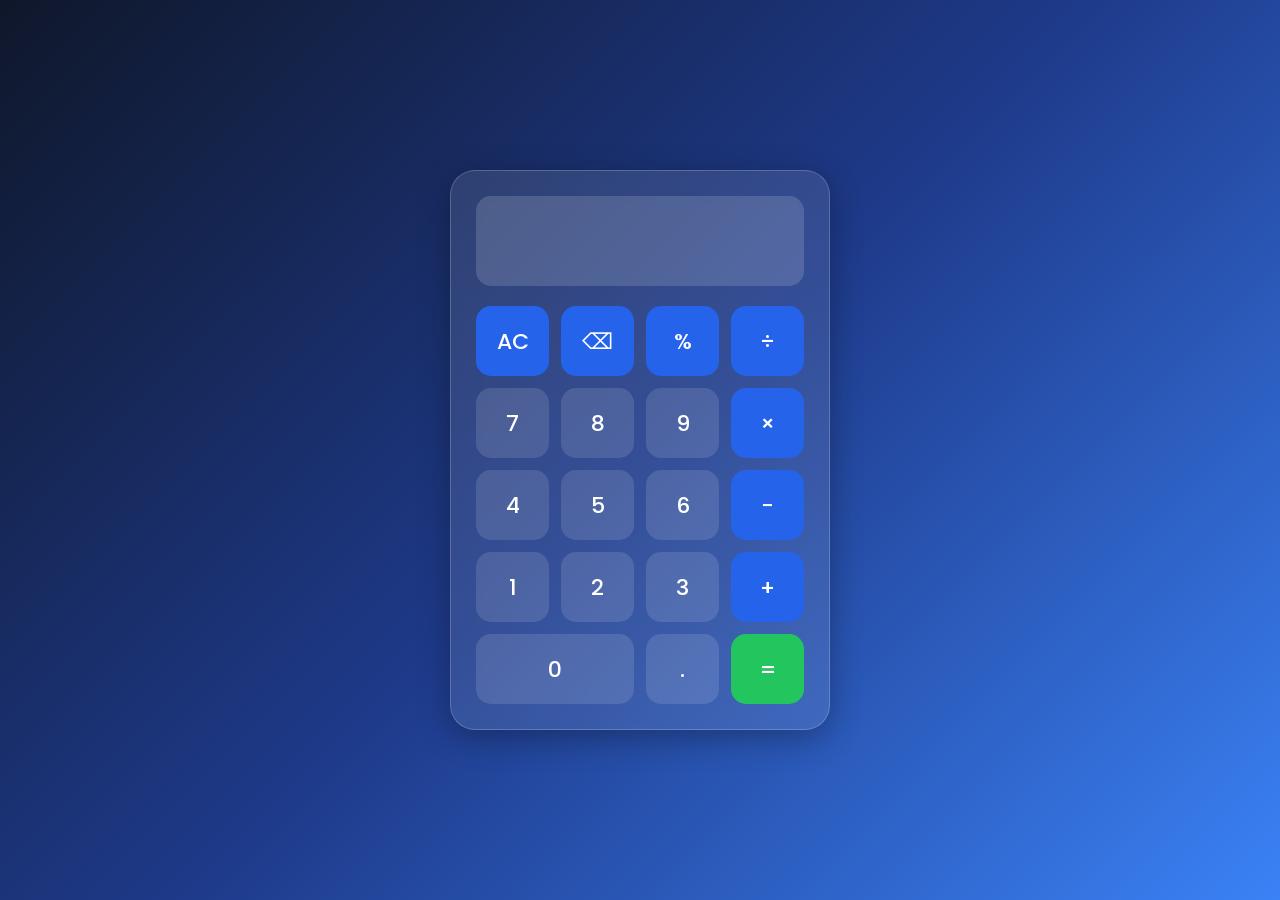
<file: index.html>
<!DOCTYPE html>
<html lang="en">
<head>
<meta charset="UTF-8">
<meta name="viewport" content="width=device-width, initial-scale=1.0">
<title>Modern Calculator</title>
<link rel="stylesheet" href="style.css">
<link href="https://fonts.googleapis.com/css2?family=Poppins:wght@300;400;500;600&display=swap" rel="stylesheet">
</head>
<body>

<div class="calculator">

    <input type="text" id="display" readonly>

    <div class="buttons">

        <button class="operator" onclick="clearDisplay()">AC</button>
        <button class="operator" onclick="deleteLast()">⌫</button>
        <button class="operator" onclick="appendValue('%')">%</button>
        <button class="operator" onclick="appendValue('/')">÷</button>

        <button onclick="appendValue('7')">7</button>
        <button onclick="appendValue('8')">8</button>
        <button onclick="appendValue('9')">9</button>
        <button class="operator" onclick="appendValue('*')">×</button>

        <button onclick="appendValue('4')">4</button>
        <button onclick="appendValue('5')">5</button>
        <button onclick="appendValue('6')">6</button>
        <button class="operator" onclick="appendValue('-')">−</button>

        <button onclick="appendValue('1')">1</button>
        <button onclick="appendValue('2')">2</button>
        <button onclick="appendValue('3')">3</button>
        <button class="operator" onclick="appendValue('+')">+</button>

        <button class="zero" onclick="appendValue('0')">0</button>
        <button onclick="appendValue('.')">.</button>
        <button class="equal" onclick="calculate()">=</button>

    </div>

</div>

<script src="script.js"></script>

</body>
</html>
</file>
<file: style.css>
*{
    margin:0;
    padding:0;
    box-sizing:border-box;
    font-family:'Poppins',sans-serif;
}

body{
    min-height:100vh;
    display:flex;
    justify-content:center;
    align-items:center;
    background:linear-gradient(
        135deg,
        #0f172a,
        #1e3a8a,
        #3b82f6
    );
}

.calculator{
    width:380px;
    padding:25px;
    border-radius:25px;

    background:rgba(255,255,255,0.1);

    backdrop-filter:blur(15px);

    border:1px solid rgba(255,255,255,0.2);

    box-shadow:
    0 8px 32px rgba(0,0,0,0.3);
}

#display{
    width:100%;
    height:90px;
    border:none;
    outline:none;

    background:rgba(255,255,255,0.15);

    color:white;

    font-size:38px;
    text-align:right;

    padding:20px;

    border-radius:15px;

    margin-bottom:20px;
}

.buttons{
    display:grid;
    grid-template-columns:repeat(4,1fr);
    gap:12px;
}

button{
    height:70px;
    border:none;
    border-radius:15px;

    font-size:22px;
    font-weight:500;

    cursor:pointer;

    color:white;

    background:rgba(255,255,255,0.12);

    transition:0.3s;
}

button:hover{
    transform:translateY(-3px);

    background:rgba(255,255,255,0.25);
}

.operator{
    background:#2563eb;
}

.operator:hover{
    background:#1d4ed8;
}

.equal{
    background:#22c55e;
}

.equal:hover{
    background:#16a34a;
}

.zero{
    grid-column:span 2;
}
</file>
